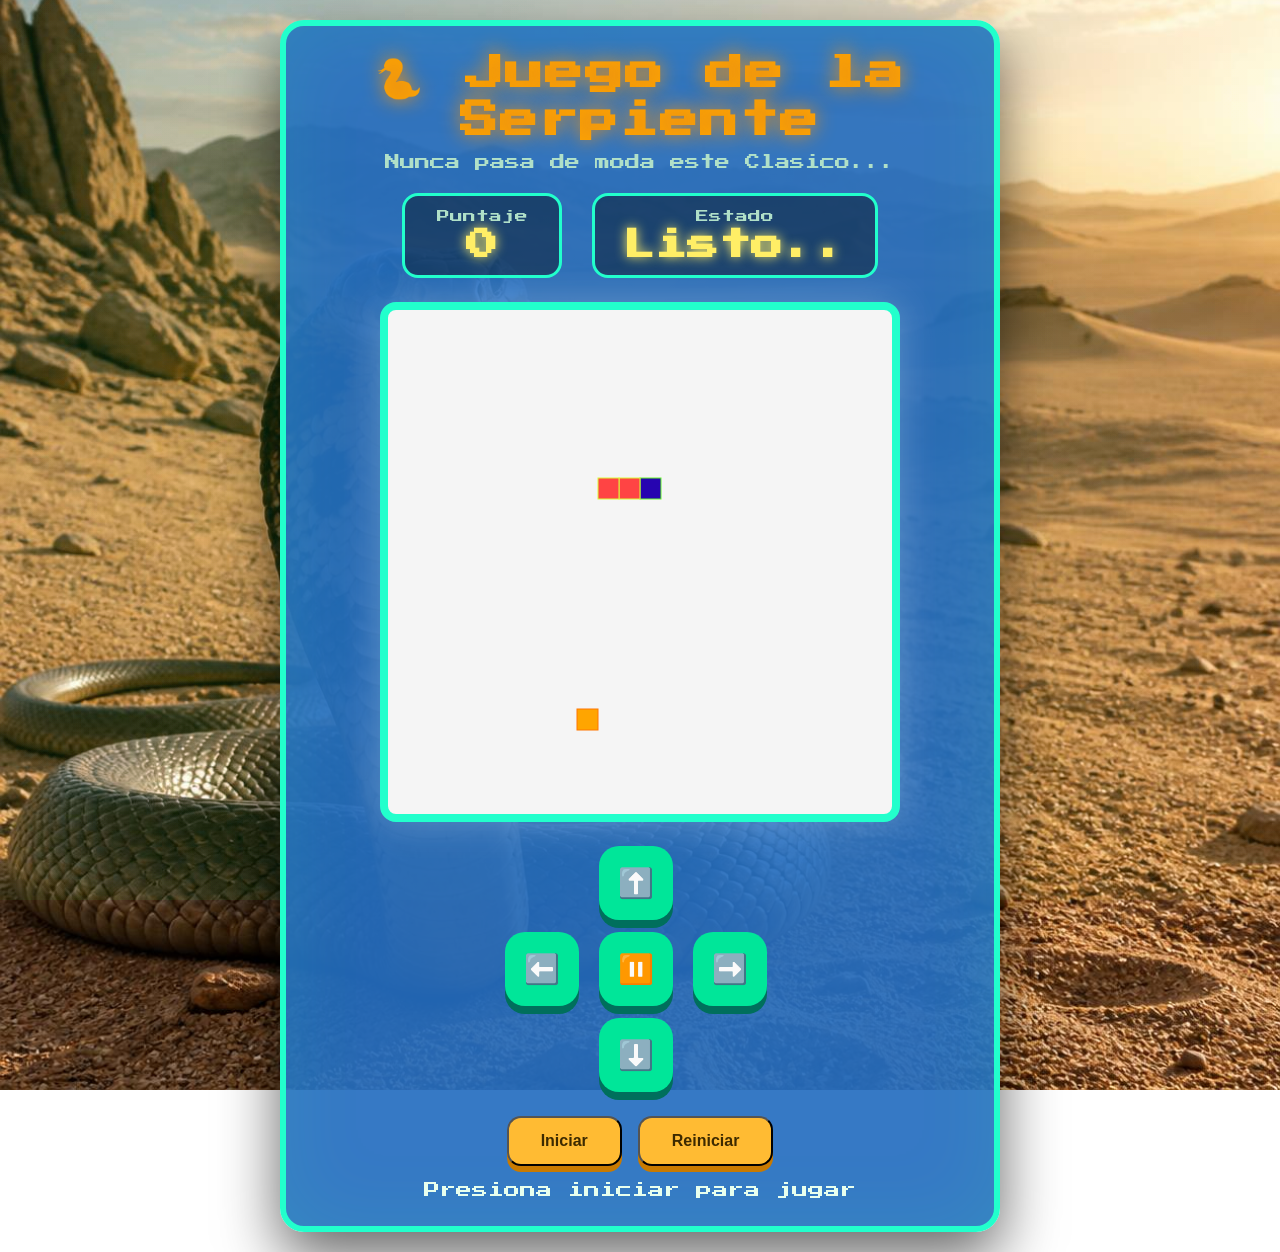
<file: index.html>
<!DOCTYPE html>
<html lang="es">
<head>
  <meta charset="UTF-8" />
  <meta name="viewport" content="width=device-width, initial-scale=1.0" />
  <title>Juego de la Serpiente - Taller</title>
  <link rel="stylesheet" href="serpiente.css">
</head>
<body>
  <main class="contenedor-juego">
    <h1>🐍 Juego de la Serpiente</h1>
    <p class="descripcion">
    Nunca pasa de moda este Clasico...
    </p>

    <section class="panel-info">
      <div class="tarjeta-info">
        <span>Puntaje</span>
        <strong id="puntaje">0</strong>
      </div>
      
      <div class="tarjeta-info">
        <span>Estado</span>
        <strong id="estado">Listo..</strong>
      </div>
    </section>

    <canvas id="canvasJuego" width="600" height="600"></canvas>

    <section class="controles">
      <button class="vacio">-</button>
      <button onclick="cambiarDireccion('arriba')">⬆️</button>
      <button class="vacio">-</button>

      <button onclick="cambiarDireccion('izquierda')">⬅️</button>
      <button onclick="pausarJuego()">⏸️</button>
      <button onclick="cambiarDireccion('derecha')">➡️</button>

      <button class="vacio">-</button>
      <button onclick="cambiarDireccion('abajo')">⬇️</button>
      <button class="vacio">-</button>
    </section>

    <section class="acciones">
      <button onclick="iniciarJuego()">Iniciar</button>
      <button class="secundario" onclick="reiniciarJuego()">Reiniciar</button>
    </section><br>

    <p id="mensaje" >Presiona iniciar para jugar</p>

  </main>

  <script src="serpiente.js"></script>
</body>
</html>
</file>
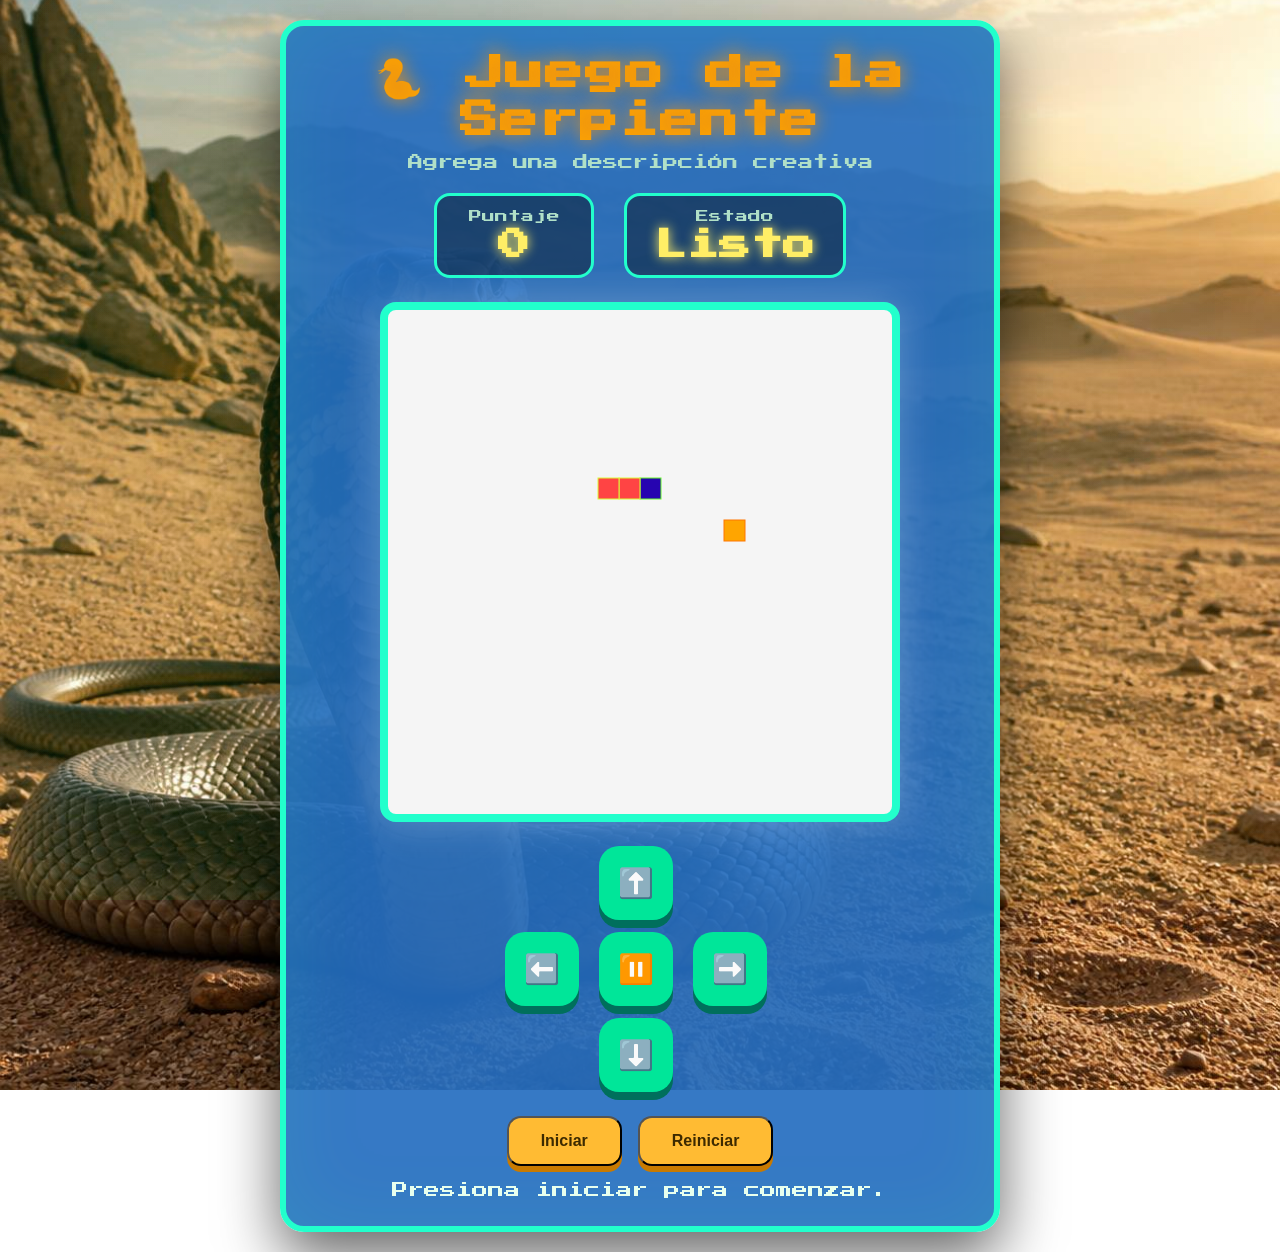
<file: serpiente.html>
<!DOCTYPE html>
<html lang="es">
<head>
  <meta charset="UTF-8" />
  <meta name="viewport" content="width=device-width, initial-scale=1.0" />
  <title>Juego de la Serpiente - Taller</title>
  <link rel="stylesheet" href="serpiente.css">
</head>
<body>
  <main class="contenedor-juego">
    <h1>🐍 Juego de la Serpiente</h1>
    <p class="descripcion">
      Agrega una descripción creativa
    </p>

    <section class="panel-info">
      <div class="tarjeta-info">
        <span>Puntaje</span>
        <strong id="puntaje">0</strong>
      </div>
      
      <div class="tarjeta-info">
        <span>Estado</span>
        <strong id="estado">Listo</strong>
      </div>
    </section>

    <canvas id="canvasJuego" width="600" height="600"></canvas>

    <section class="controles">
      <button class="vacio">-</button>
      <button onclick="cambiarDireccion('arriba')">⬆️</button>
      <button class="vacio">-</button>

      <button onclick="cambiarDireccion('izquierda')">⬅️</button>
      <button onclick="pausarJuego()">⏸️</button>
      <button onclick="cambiarDireccion('derecha')">➡️</button>

      <button class="vacio">-</button>
      <button onclick="cambiarDireccion('abajo')">⬇️</button>
      <button class="vacio">-</button>
    </section>

    <section class="acciones">
      <button onclick="iniciarJuego()">Iniciar</button>
      <button class="secundario" onclick="reiniciarJuego()">Reiniciar</button>
    </section><br>

    <p id="mensaje" class="mensaje">Presiona iniciar para comenzar.</p>
  </main>

  <script src="serpiente.js"></script>
</body>
</html>
</file>
<file: serpiente.css>
@import url('https://fonts.googleapis.com/css2?family=Press+Start+2P&display=swap');

* {
    box-sizing: border-box;
    margin: 0;
    padding: 0;
}

:root {
    --bg: #0F2A1A;
    --canvas-bg: #1A3A2A;
    --snake: #44FFAA;
    --food: #FFEE66;
    --accent: #22FFCC;
    --btn-primary: #00E699;
    --btn-secondary: #FFBB33;
    --text: #E8FFEE;
    --text-muted: #B0E0C8;
}

body {
    font-family: 'Press Start 2P', system-ui, sans-serif;
    color: var(--text);
    min-height: 100vh;
    display: flex;
    justify-content: center;
    align-items: center;
    padding: 20px;
    
    /* ✅ IMAGEN DE FONDO AGREGADA */
    background-image: 
        url('serpiente.jpg'),
        radial-gradient(circle at 25% 30%, rgba(68, 255, 170, 0.12) 0%, transparent 100%),
        radial-gradient(circle at 75% 70%, rgba(255, 238, 102, 0.08) 0%, transparent 100%);
    
    background-size: cover;           /* La imagen cubre toda la pantalla */
    background-position: center;      /* Centra la imagen */
    background-repeat: no-repeat;     /* No repetir la imagen */
    background-attachment: fixed;     /* La imagen no se mueve al hacer scroll */
    background-blend-mode: overlay;   /* Mezcla la imagen con los gradientes */
}

.contenedor-juego {
    width: 100%;
    max-width: 720px;
    background: rgba(36, 109, 192, 0.919);
    border: 6px solid var(--accent);
    border-radius: 24px;
    padding: 28px 20px;
    box-shadow: 0 25px 60px rgba(0, 0, 0, 0.6),
                inset 0 0 80px rgba(68, 255, 170, 0.12);
    text-align: center;
}

h1 {
    font-size: 2.4rem;
    margin-bottom: 12px;
    background: orange;
    background-clip: text;
    -webkit-text-fill-color: transparent;
    text-shadow: 0 0 20px rgba(232, 144, 21, 0.979);
    letter-spacing: 2px;
}

.descripcion {
    color: var(--text-muted);
    margin-bottom: 20px;
    font-size: 0.95rem;
    line-height: 1.4;
}

.panel-info {
    display: flex;
    justify-content: center;
    gap: 30px;
    margin-bottom: 24px;
    flex-wrap: wrap;
}

.tarjeta-info {
    background: rgba(0, 0, 0, 0.4);
    padding: 14px 28px;
    border-radius: 16px;
    border: 3px solid var(--accent);
    min-width: 160px;
}

.tarjeta-info span {
    display: block;
    font-size: 0.8rem;
    color: var(--text-muted);
    margin-bottom: 6px;
}

.tarjeta-info strong {
    font-size: 2rem;
    color: var(--food);
    text-shadow: 0 0 12px var(--food);
}

canvas {
    width: 100%;
    max-width: 520px;
    background: whitesmoke;
    border: 8px solid var(--accent);
    border-radius: 16px;
    display: block;
    margin: 14px auto;
    image-rendering: pixelated;
    box-shadow: 0 0 40px rgba(255, 255, 255, 0.242);
}

/* Botones tipo almohadilla */
.controles {
    display: grid;
    grid-template-columns: repeat(3, 82px);
    gap: 12px;
    justify-content: center;
    margin: 24px 0;
}

.controles button {
    height: 74px;
    width: 74px;
    border: none;
    border-radius: 20px;
    font-size: 1.8rem;
    font-weight: bold;
    cursor: pointer;
    transition: all 0.12s ease;
    box-shadow: 0 8px 0 #006f5c;
    background: var(--btn-primary);
    color: #052e16;
    display: flex;
    align-items: center;
    justify-content: center;
}

.controles button:active {
    transform: translateY(6px);
    box-shadow: 0 2px 0 #006f5c;
}

.vacio { 
    visibility: hidden; 
}

.acciones {
    display: flex;
    justify-content: center;
    gap: 16px;
    flex-wrap: wrap;
    margin-top: 10px;
}

.acciones button {
    padding: 14px 32px;
    font-size: 1rem;
    border-radius: 14px;
    box-shadow: 0 6px 0 #c97a00;
    background: var(--btn-secondary);
    color: #3d2a00;
    font-weight: bold;
    cursor: pointer;
    transition: all 0.12s ease;
}

.acciones button:active {
    transform: translateY(4px);
    box-shadow: 0 2px 0 #c97a00;
}

/* Responsive */
@media (max-width: 600px) {
    .contenedor-juego {
        padding: 20px 15px;
    }
    h1 {
        font-size: 1.9rem;
    }
    .controles {
        grid-template-columns: repeat(3, 68px);
    }
    .controles button {
        height: 62px;
        width: 62px;
        font-size: 1.6rem;
    }
}
</file>
